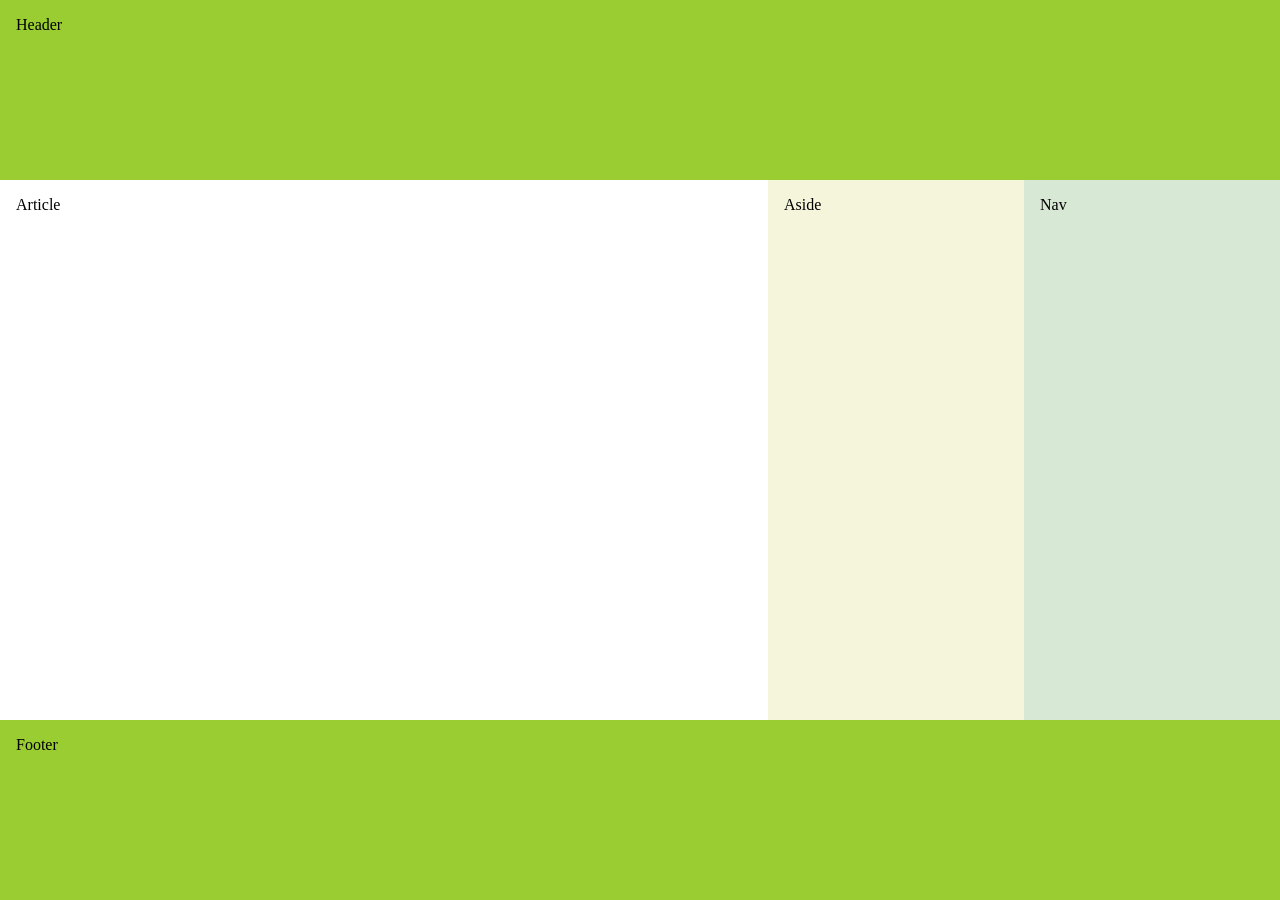
<file: src/index.html>
<!DOCTYPE html>
<html lang="en">
<head>
    <link rel="stylesheet" href="style.css">
    <title>Website 1</title>
</head>
<body>
    <header>Header</header>
    <div id="main">
        <article>Article</article>
        <nav>Nav</nav>
        <aside>Aside</aside>
    </div>
    <footer>Footer</footer>
</body>
</html>
</file>
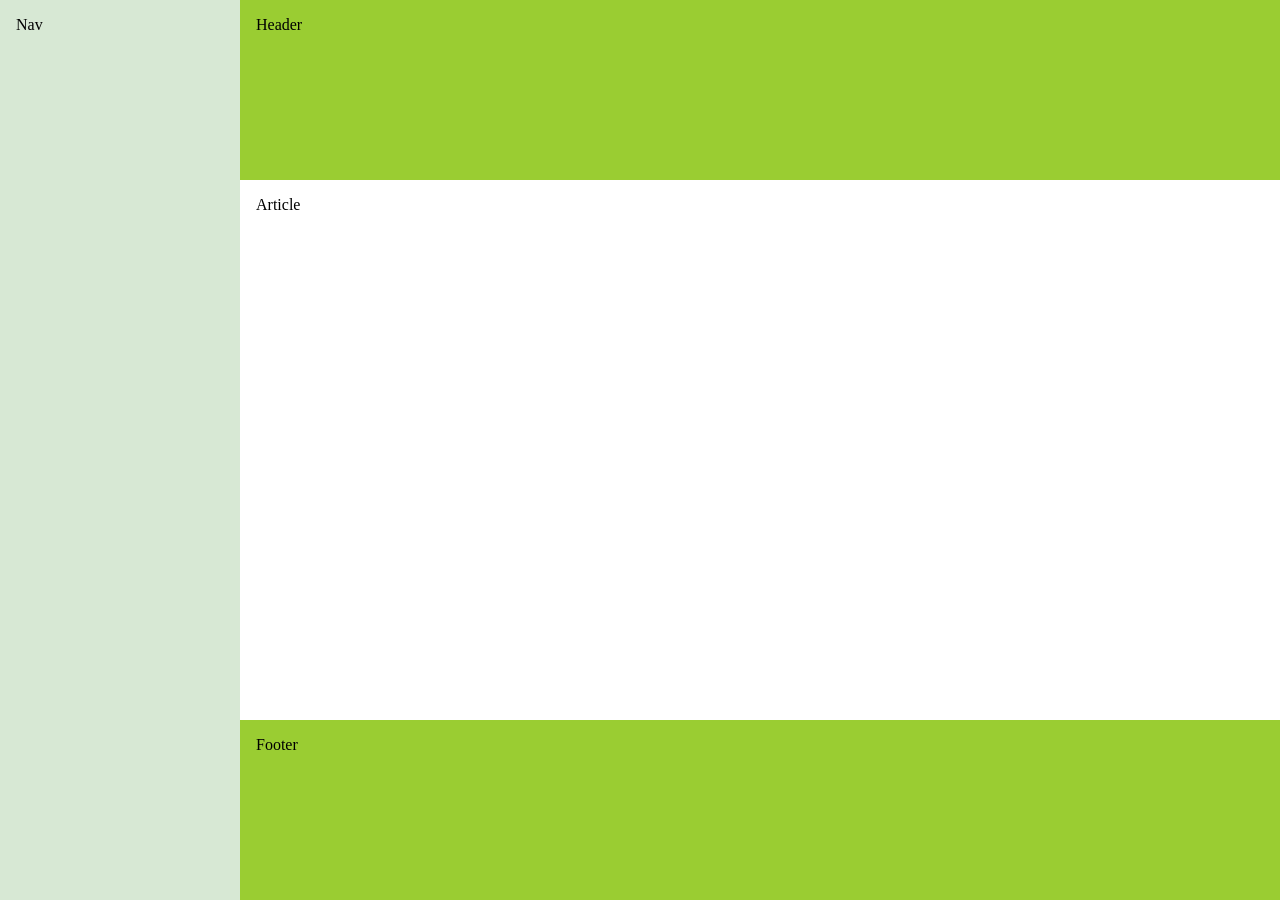
<file: Week-08-HTML_CSS_Flexbox-UC1_FlexboxWebsiteLayout/FLexBoxLayout/flexboxWebsiteLayout.html>
<!doctype html>
<head>
    <title>Flexbox Website Layout</title>
    <link rel="stylesheet" href="flexboxWebsiteLayout.css">
</head>
<body>
  <nav class="col-1">Nav</nav>
  <div class="col-2">
  	<header>Header</header>
    <main class="content">
    <article>Article</article>
    </main>
  	<footer>Footer</footer>
  </div>
</body>
</file>
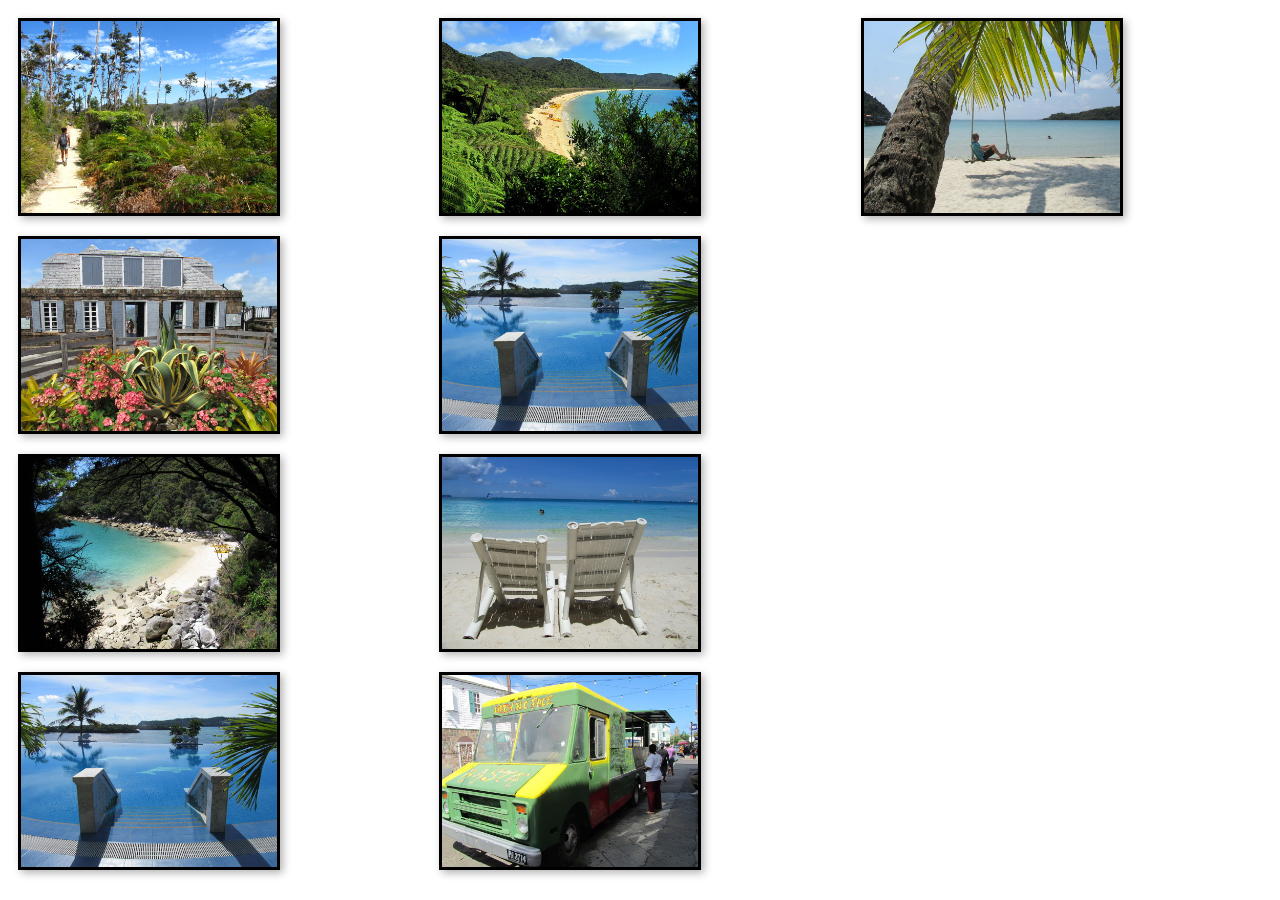
<file: Week-08-HTML_CSS_Flexbox-UC2_CreateFlexboxPhotoGallery/FlexboxPhotoGallery/flexboxPhotoGallery.html>
<!DOCTYPE html>
<html lang="en">
<head>
    <meta charset="UTF-8">
    <meta name="viewport" content="width=device-width, initial-scale=1.0">
    <title>Flexbox Photo Gallery</title>
    <link rel="stylesheet" href="flexboxPhotoGallery.css">
</head>
<body>
    <main class="cards">
        <img src="./images/image1.jpg" alt="Sample photo 1">
        <img src="./images/image2.jpg" alt="Sample photo 2">
        <img src="./images/image3.jpg" alt="Sample photo 3">
        <img src="./images/image4.jpg" alt="Sample photo 4">
        <img src="./images/image5.jpg" alt="Sample photo 5">
        <img src="./images/image6.jpg" alt="Sample photo 6">
        <img src="./images/image7.jpg" alt="Sample photo 7">
        <img src="./images/image8.jpg" alt="Sample photo 8">
        <img src="./images/image9.jpg" alt="Sample photo 9">
      </main>
</body>
</html>
</file>
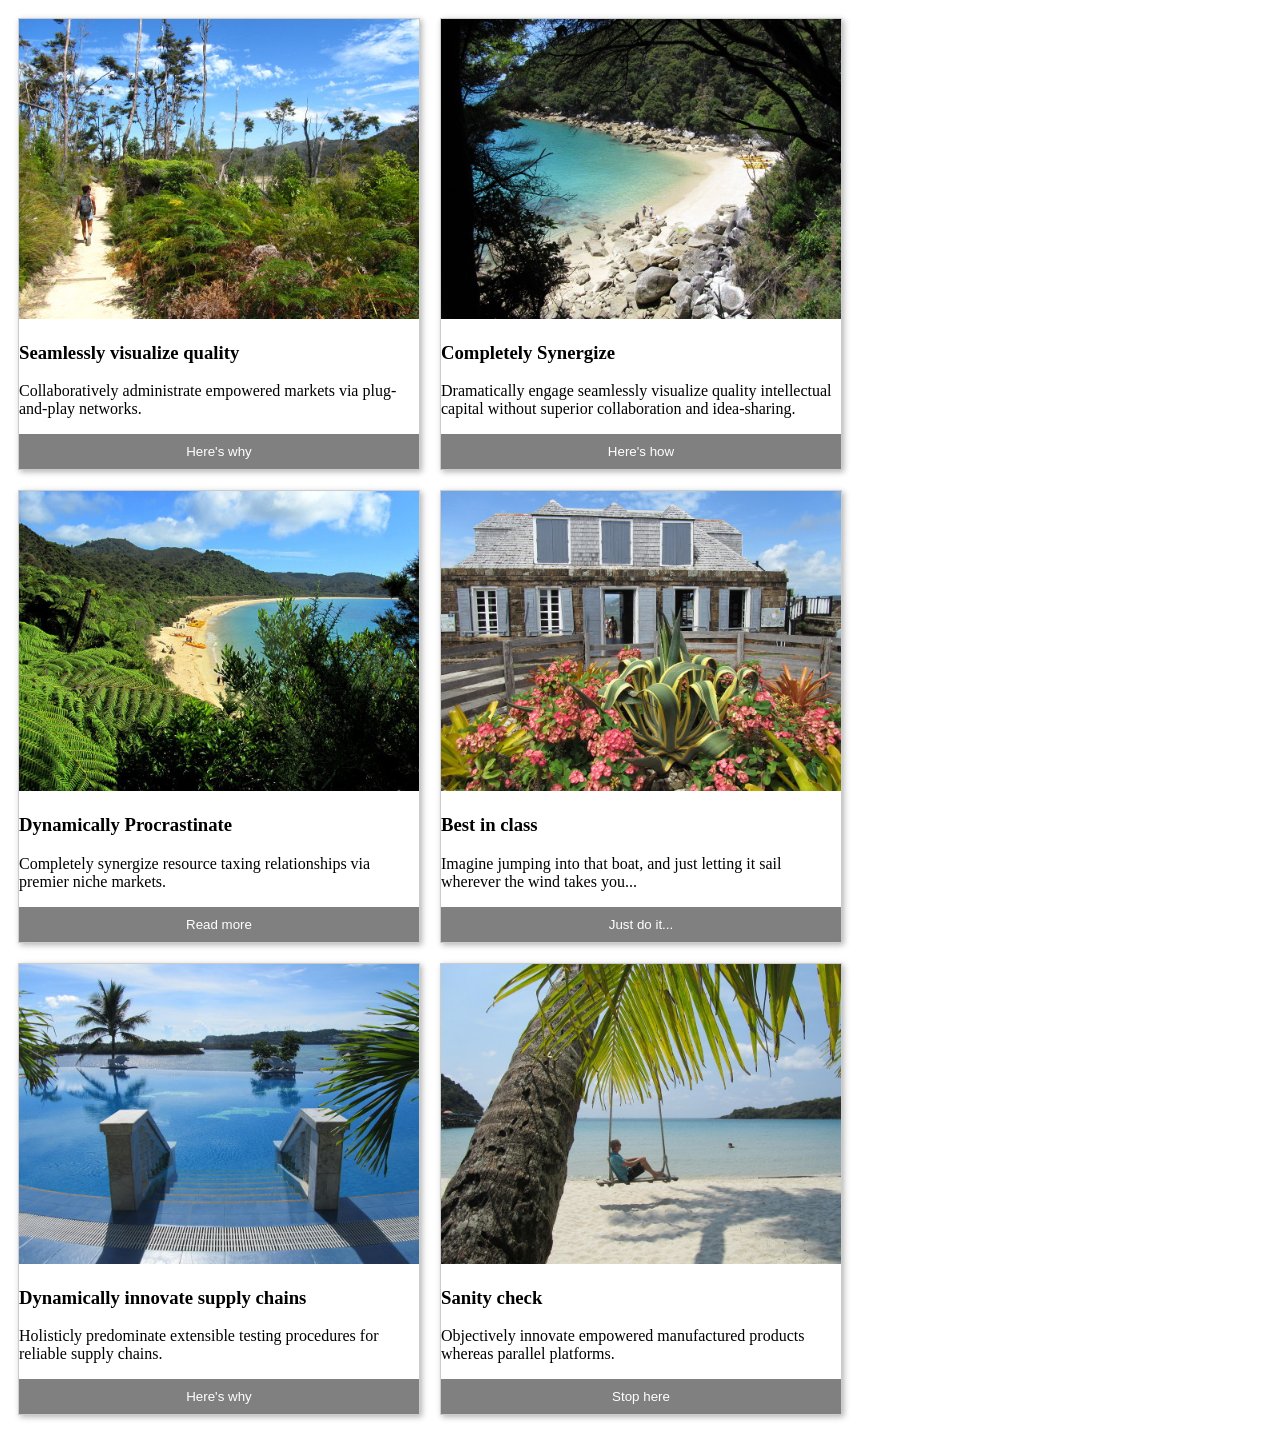
<file: Week-08-HTML_CSS_Flexbox-UC3_CreateFlexboxCards/FLexboxCards/flexboxCard.html>
<!DOCTYPE html>
<html lang="en">
<head>
    <meta charset="UTF-8">
    <meta name="viewport" content="width=device-width, initial-scale=1.0">
    <title>Flexbox Card</title>
    <link rel="stylesheet" href="flexboxCard.css">
</head>
<body>
    <main class="cards">
        <article class="card">
          <img src="./images/image1.jpg" alt="Sample photo">
          <div class="text">
            <h3>Seamlessly visualize quality</h3>
            <p>Collaboratively administrate empowered markets via plug-and-play networks.</p>
            <button>Here's why</button>
          </div>
        </article>
        <article class="card">
          <img src="./images/image3.jpg" alt="Sample photo">
          <div class="text">
            <h3>Completely Synergize</h3>
            <p>Dramatically engage seamlessly visualize quality intellectual capital without superior collaboration and idea-sharing.</p>
            <button>Here's how</button>
          </div>
        </article>
        <article class="card">
          <img src="./images/image5.jpg" alt="Sample photo">
          <div class="text">
            <h3>Dynamically Procrastinate</h3>
            <p>Completely synergize resource taxing relationships via premier niche markets.</p>
            <button>Read more</button>
          </div>
        </article>
        <article class="card">
          <img src="./images/image2.jpg" alt="Sample photo">
          <div class="text">
            <h3>Best in class</h3>
            <p>Imagine jumping into that boat, and just letting it sail wherever the wind takes you...</p>
            <button>Just do it...</button>
          </div>
        </article>
        <article class="card">
          <img src="./images/image6.jpg" alt="Sample photo">
          <div class="text">
            <h3>Dynamically innovate supply chains</h3>
            <p>Holisticly predominate extensible testing procedures for reliable supply chains.</p>
            <button>Here's why</button>
          </div>
        </article>
        <article class="card">
          <img src="./images/image9.jpg" alt="Sample photo">
          <div class="text">
            <h3>Sanity check</h3>
            <p>Objectively innovate empowered manufactured products whereas parallel platforms.</p>
            <button>Stop here</button>
          </div>
        </article>
      </main>
</body>
</html>
</file>
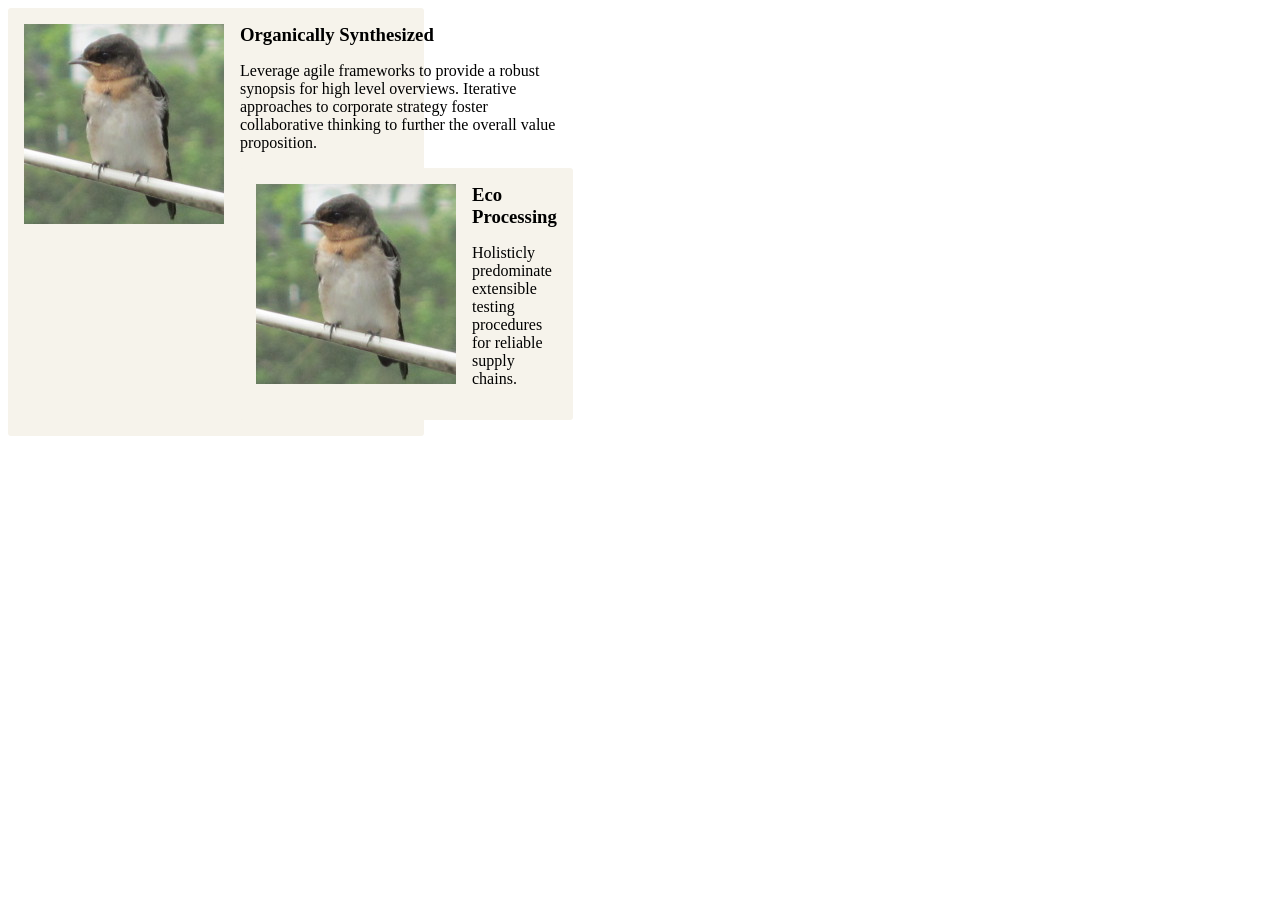
<file: Week-08-HTML_CSS_Flexbox-UC4_CreateFlexboxMediaObject/FlexboxMediaObject/flexboxMediaObject.html>
<!DOCTYPE html>
<html lang="en">
<head>
    <meta charset="UTF-8">
    <meta name="viewport" content="width=device-width, initial-scale=1.0">
    <title>Flexbox Media Object</title>
    <link rel="stylesheet" href="flexboxMediaObject.css">
</head>
<body>
    <div class="media">
        <img class="media-object" src="images/picture.jpg" alt="Sample photo">
        <div class="media-body">
          <h3 class="media-heading">Organically Synthesized</h3>
          <p>Leverage agile frameworks to provide a robust synopsis for high level overviews. Iterative approaches to corporate strategy foster collaborative thinking to further the overall value proposition.</p>
      
          <div class="media">
            <img class="media-object" src="images/picture.jpg" alt="Sample photo">
            <div class="media-body">
              <h3 class="media-heading">Eco Processing</h3>
              <p>Holisticly predominate extensible testing procedures for reliable supply chains.</p>
            </div>
          </div>
      
        </div>
      </div>
</body>
</html>
</file>
<file: src/style.css>
* {
    box-sizing: border-box; 
  }
  body {
    display: flex;
    min-height: 100vh;
    flex-direction: column;
    margin: 0;
  }
  #main {
    display: flex;
    flex: 1;
  }
  #main > article {
    flex: 1;
    order: 1;
  }
  #main > nav, 
  #main > aside {
    flex: 0 0 20vw;
  }
  #main > nav {
    background: #D7E8D4;
    order: 3;
  }
  #main > aside {
    background: beige;
    order: 2;
  }
  header, footer {
    background: yellowgreen;
    height: 20vh;
  }
  header, footer, article, nav, aside {
    padding: 1em;
  }
</file>
<file: Week-08-HTML_CSS_Flexbox-UC1_FlexboxWebsiteLayout/FLexBoxLayout/flexboxWebsiteLayout.css>
* {
    box-sizing: border-box; 
  }
  body {
    display: flex;
    min-height: 100vh;
    flex-direction: row;
    margin: 0;
  }
  .col-1 {
    background: #D7E8D4;
    flex: 1;
  }
  .col-2 {
    display: flex;
    flex-direction: column;
    flex: 5;
  }
  .content {
    display: flex;
    flex-direction: row;
  }
  .content > article {
    flex: 4;
    min-height: 60vh;
  }
  header, footer {
    background: yellowgreen;
    height: 20vh;
  }
  header, footer, article, nav {
    padding: 1em;
  }
</file>
<file: Week-08-HTML_CSS_Flexbox-UC2_CreateFlexboxPhotoGallery/FlexboxPhotoGallery/flexboxPhotoGallery.css>
.cards {
    display: flex;
    flex-wrap: wrap;
    align-items: flex-start;
    flex-direction: column;
    max-height: 120vh;
  }
  
  .cards img {
    margin: 10px;
    border: 3px solid #000;
    box-shadow: 3px 3px 8px 0px rgba(0,0,0,0.3); 
    max-width: 20vw;
  }
</file>
<file: Week-08-HTML_CSS_Flexbox-UC3_CreateFlexboxCards/FLexboxCards/flexboxCard.css>
.cards {
    display: flex;
    flex-wrap: wrap;
    align-items: flex-start;
  }
  .card {
    flex: 0 0 400px;
    margin: 10px;
    border: 1px solid #ccc;
    box-shadow: 2px 2px 6px 0px  rgba(0,0,0,0.3);
  } 
  .card img {
    max-width: 100%;
  }
  .card .text {
    padding: 10 40px 40px;
  }
  .card .text > button {
    background: gray;
    border: 0;
    color: white;
    padding: 10px;
    width: 100%;
    }
</file>
<file: Week-08-HTML_CSS_Flexbox-UC4_CreateFlexboxMediaObject/FlexboxMediaObject/flexboxMediaObject.css>
.media {
    display: flex;
    align-items: flex-start;
    background: #F6F3EB;
    padding: 1em;
    border-radius: 3px;
    max-width: 24em;
  }
  .media-object {
    margin-right: 1em;
  }
  .media-body {
    flex: 1;
  }
  .media-heading {
    margin: 0 0 .5em;
  }

  @media (max-width: 768px) {
    .media {
        flex-direction: column;
        align-items: center;
    }
    .media-object {
        margin-right: 0;
        margin-bottom: 1em;
    }
}
</file>
